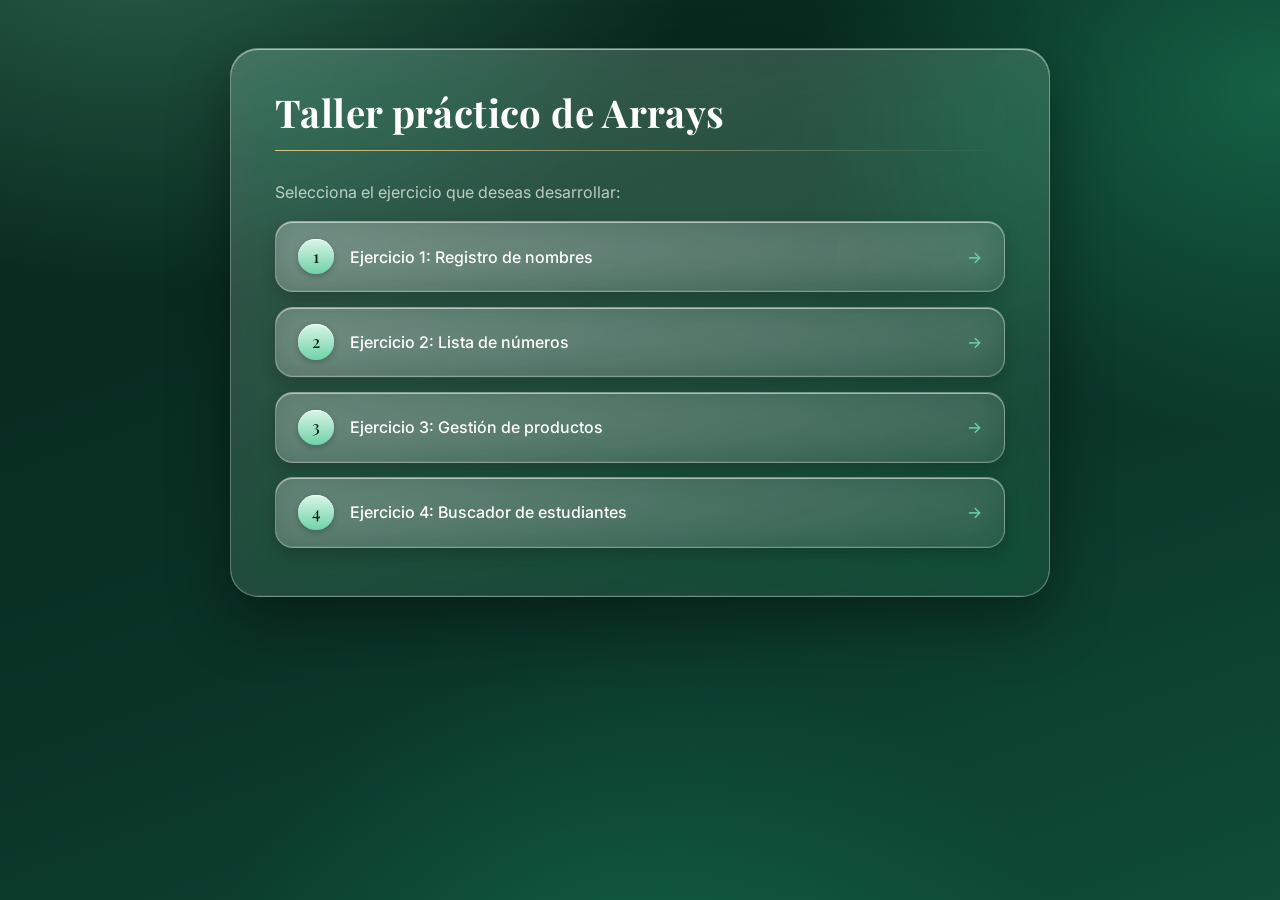
<file: index.html>
<!DOCTYPE html>
<html lang="es">
<head>
    <meta charset="UTF-8">
    <title>Taller de Arrays</title>
    <link rel="stylesheet" href="css/style.css">
</head>
<body>
    <h1>Taller práctico de Arrays</h1>
    <p>Selecciona el ejercicio que deseas desarrollar:</p>

    <ol>
        <li><a href="ejercicio1.html">Ejercicio 1: Registro de nombres</a></li>
        <li><a href="ejercicio2.html">Ejercicio 2: Lista de números</a></li>
        <li><a href="ejercicio3.html">Ejercicio 3: Gestión de productos</a></li>
        <li><a href="ejercicio4.html">Ejercicio 4: Buscador de estudiantes</a></li>
    </ol>
</body>
</html>
</file>
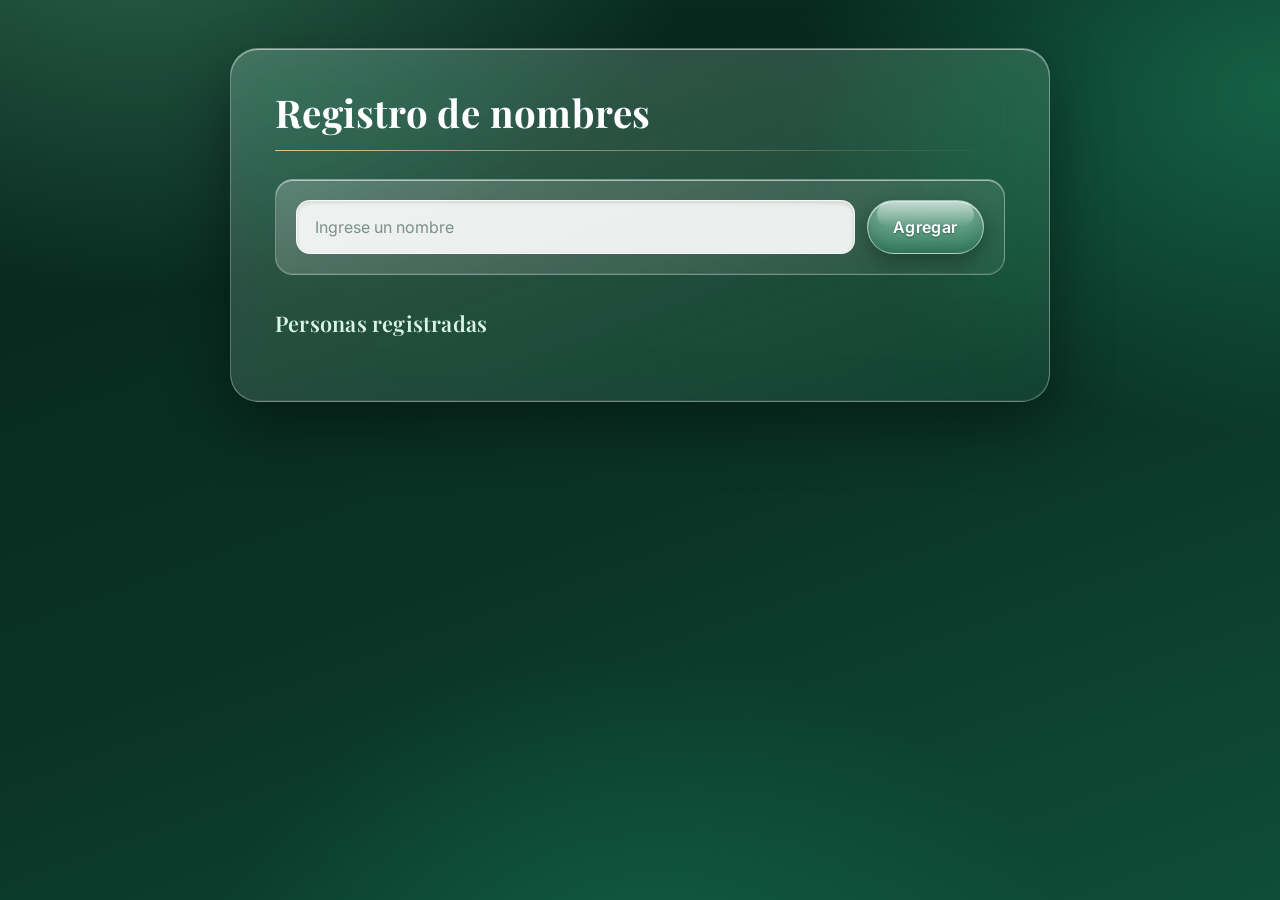
<file: ejercicio1.html>
<!DOCTYPE html>
<html lang="es">
<head>
    <meta charset="UTF-8">
    <title>Registro de nombres</title>
    <link rel="stylesheet" href="css/style.css">
</head>
<body>
    <h1>Registro de nombres</h1>

    <form id="formulario">
        <input type="text" id="nombre" placeholder="Ingrese un nombre">
        <button type="submit" id="btnAgregar">Agregar</button>
    </form>

    <h2>Personas registradas</h2>
    <ul id="lista"></ul>
    <p id="cantidad"></p>

    <script src="js/ejercicio1.js"></script>
</body>
</html>
</file>
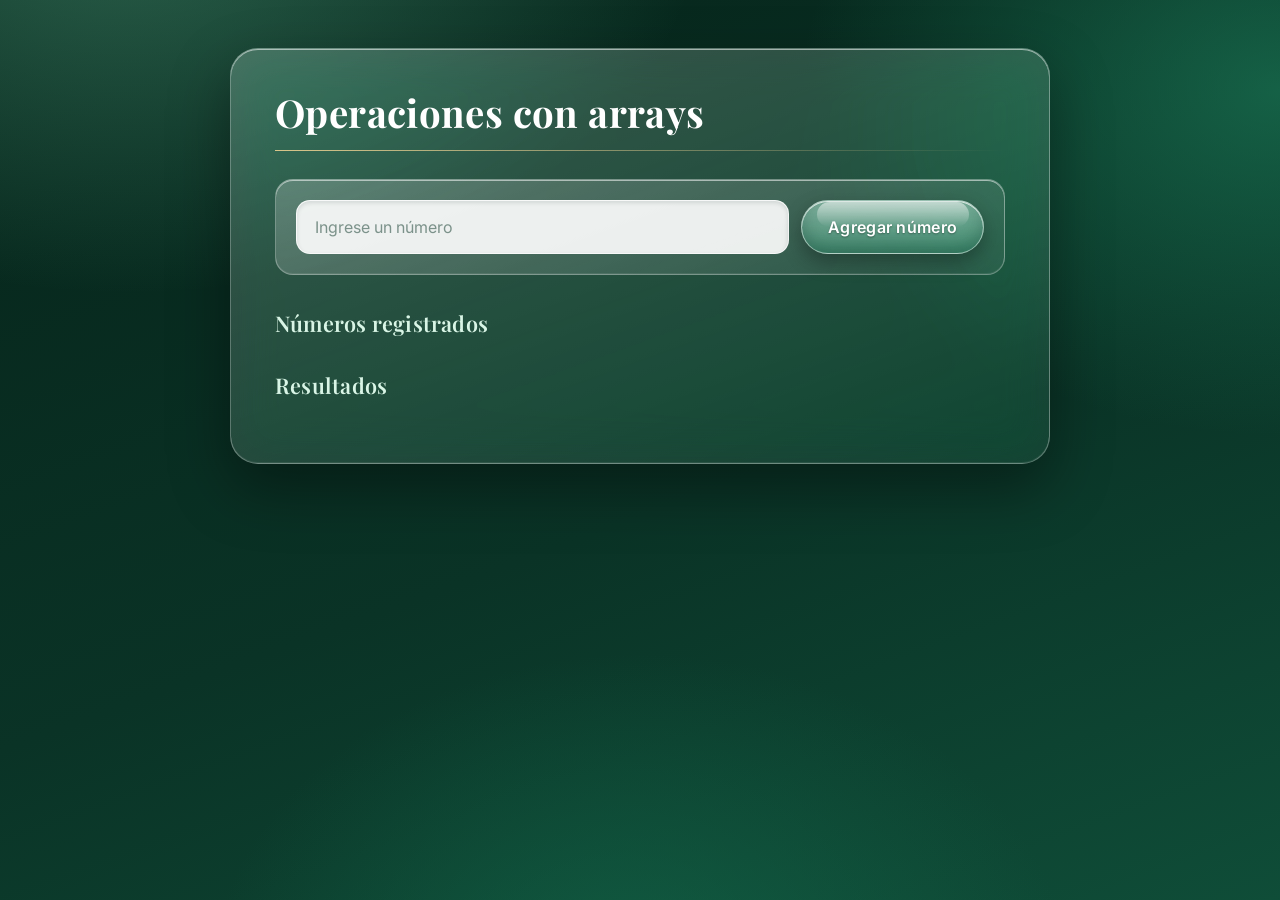
<file: ejercicio2.html>
<!DOCTYPE html>
<html lang="es">
<head>
    <meta charset="UTF-8">
    <title>Lista de números</title>
    <link rel="stylesheet" href="css/style.css">
</head>
<body>
    <h1>Operaciones con arrays</h1>

    <form id="formulario">
        <input type="number" id="numero" placeholder="Ingrese un número" step="any">
        <button type="submit" id="btnAgregar">Agregar número</button>
    </form>

    <h2>Números registrados</h2>
    <ul id="lista"></ul>

    <h2>Resultados</h2>
    <p id="suma"></p>
    <p id="promedio"></p>
    <p id="mayor"></p>
    <p id="menor"></p>

    <script src="js/ejercicio2.js"></script>
</body>
</html>
</file>
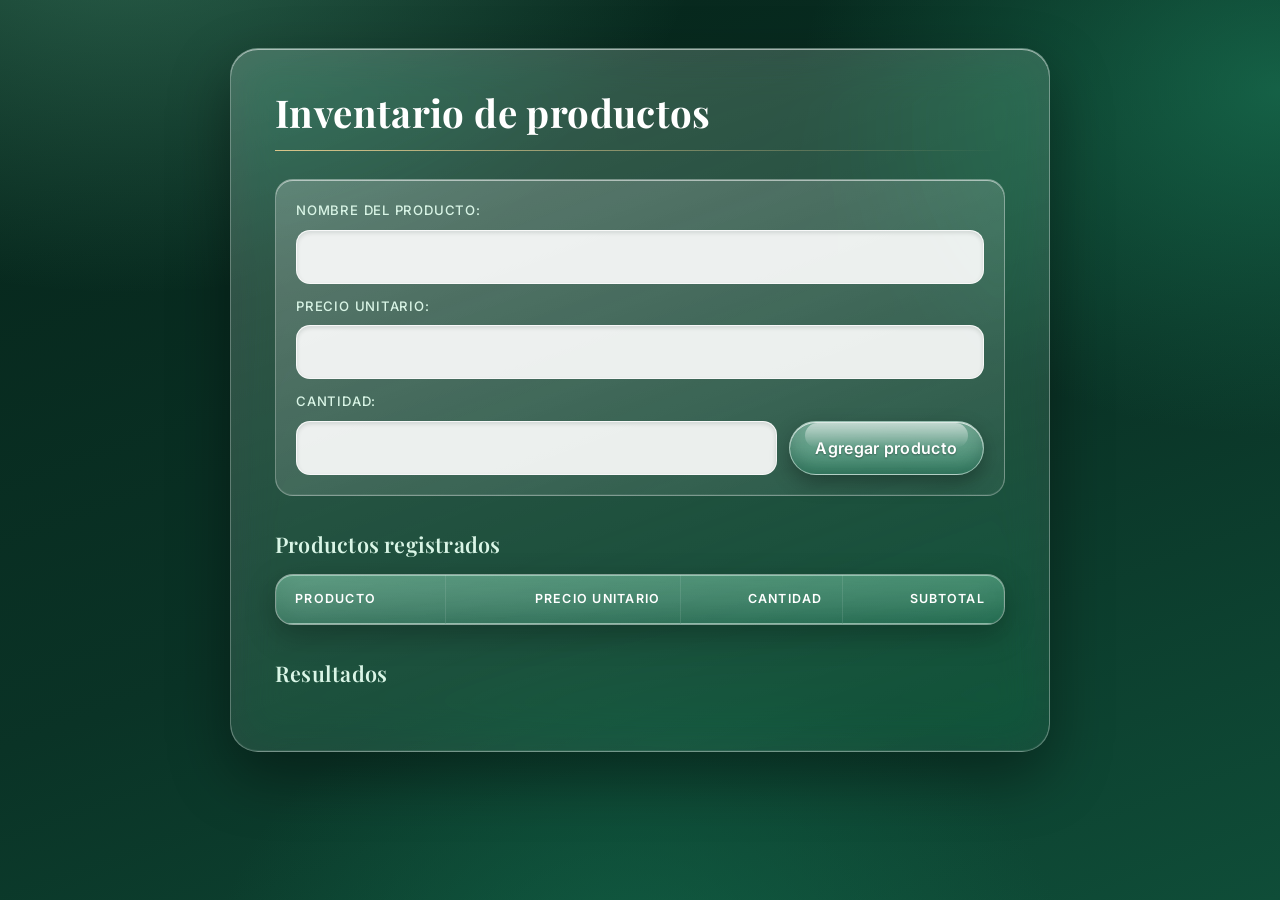
<file: ejercicio3.html>
<!DOCTYPE html>
<html lang="es">
<head>
    <meta charset="UTF-8">
    <meta name="viewport" content="width=device-width, initial-scale=1.0">
    <title>Gestión de productos</title>
    <link rel="stylesheet" href="css/style.css">
</head>
<body>
    <h1>Inventario de productos</h1>

    <form id="formulario">
        <label for="producto">Nombre del producto:</label>
        <input type="text" id="producto" required>

        <label for="precio">Precio unitario:</label>
        <input type="number" id="precio" min="0" step="any" required>

        <label for="cantidad">Cantidad:</label>
        <input type="number" id="cantidad" min="1" step="1" required>

        <button type="submit" id="btnAgregar">Agregar producto</button>
    </form>

    <h2>Productos registrados</h2>
    <table border="1">
        <thead>
            <tr>
                <th>Producto</th>
                <th>Precio unitario</th>
                <th>Cantidad</th>
                <th>Subtotal</th>
            </tr>
        </thead>
        <tbody id="tabla"></tbody>
    </table>

    <h2>Resultados</h2>
    <p id="total"></p>

    <script src="js/ejercicio3.js"></script>
</body>
</html>
</file>
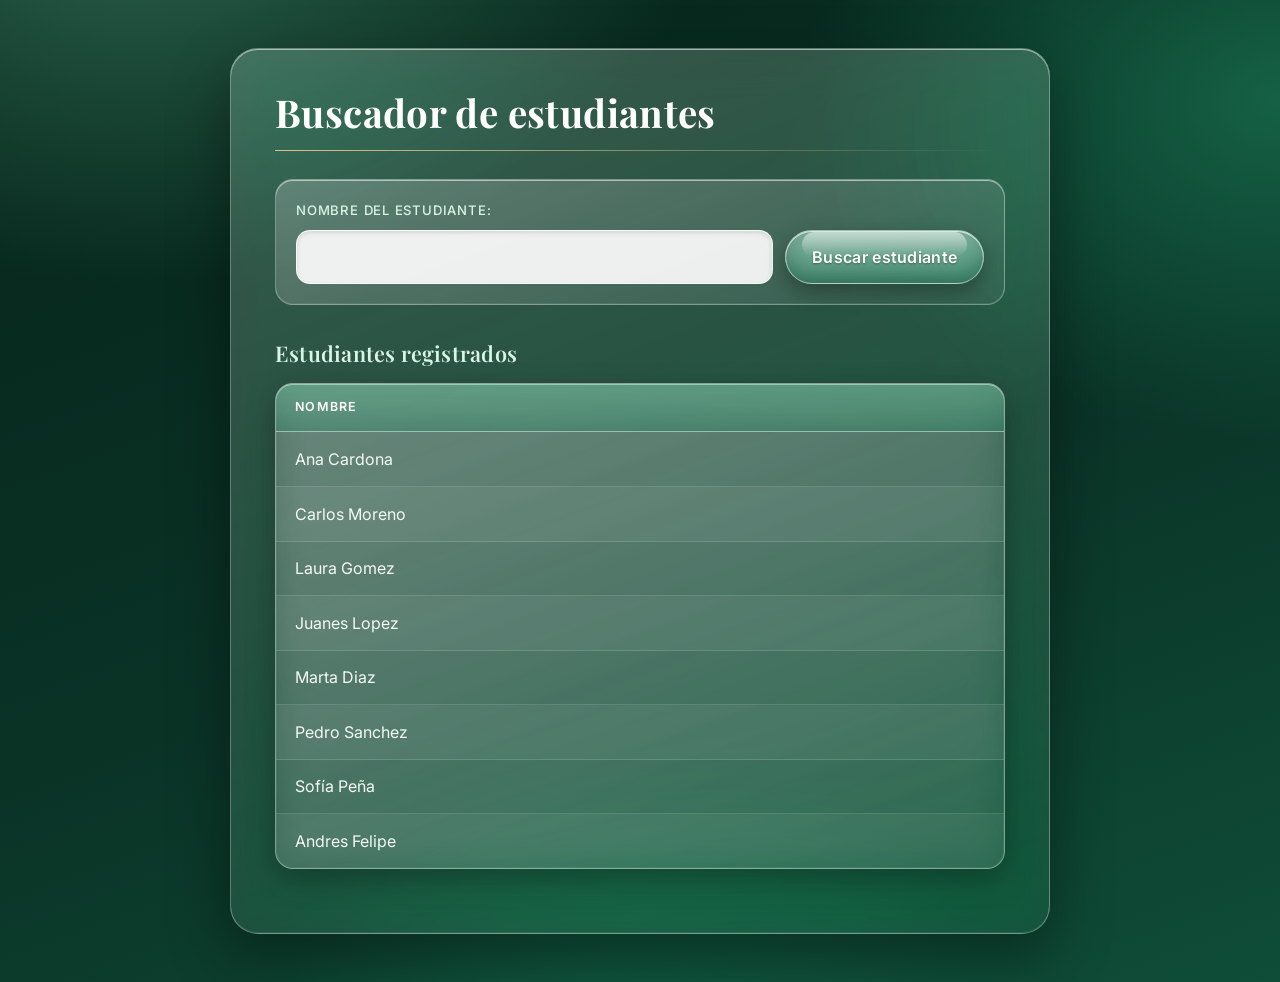
<file: ejercicio4.html>
<!DOCTYPE html>
<html lang="es">
<head>
    <meta charset="UTF-8">
    <meta name="viewport" content="width=device-width, initial-scale=1.0">
    <title>Buscador de estudiantes</title>
    <link rel="stylesheet" href="css/style.css">
</head>
<body>
    <h1>Buscador de estudiantes</h1>
    <form id="formulario">
        <label for="nombre">Nombre del estudiante:</label>
        <input type="text" id="nombre" required>
        <button type="submit" id="btnBuscar">Buscar estudiante</button>
    </form>
    
    <p id="mensaje-resultado" class="mensaje"></p>
    
    <h2>Estudiantes registrados</h2>
    <table border="1">
        <thead>
            <tr>
                <th>Nombre</th>
            </tr>
        </thead>
        <tbody id="tabla"></tbody>
    </table>

    <script src="js/ejercicio4.js"></script>

</body>
</html>
</file>
<file: css/style.css>
@import url("https://fonts.googleapis.com/css2?family=Inter:wght@400;500;600&family=Playfair+Display:wght@600;700&display=swap");

:root {
    /* Paleta verde */
    --verde-900: #06241a;
    --verde-800: #0a3326;
    --verde-700: #0f4d38;
    --verde-600: #13694b;
    --verde-500: #1f8a63;
    --verde-300: #6fd3a8;
    --verde-100: #d9f5e6;
    --marfil: #f4faf6;
    --marfil-suave: rgba(244, 250, 246, 0.72);
    --dorado: #d9c58a;

    /* Cristal */
    --cristal-fondo: linear-gradient(160deg, rgba(255, 255, 255, 0.22), rgba(255, 255, 255, 0.06));
    --cristal-borde: rgba(255, 255, 255, 0.30);
    --cristal-brillo: inset 0 1px 0 rgba(255, 255, 255, 0.55),
                      inset 0 -1px 0 rgba(255, 255, 255, 0.08);
    --cristal-blur: blur(18px) saturate(180%);
    --sombra: 0 10px 30px rgba(0, 0, 0, 0.28);

    --radio: 18px;
    --fuente-titulo: "Playfair Display", Georgia, "Times New Roman", serif;
    --fuente-texto: "Inter", "Segoe UI", system-ui, -apple-system, sans-serif;
}

*,
*::before,
*::after {
    box-sizing: border-box;
}

/* ---------- Fondo ---------- */
html {
    min-height: 100%;
    background:
        radial-gradient(60rem 40rem at 10% -10%, rgba(111, 211, 168, 0.35), transparent 60%),
        radial-gradient(50rem 36rem at 100% 10%, rgba(31, 138, 99, 0.55), transparent 60%),
        radial-gradient(45rem 35rem at 50% 110%, rgba(19, 105, 75, 0.65), transparent 60%),
        linear-gradient(160deg, var(--verde-900), var(--verde-800) 55%, var(--verde-700));
}

/* El body actúa como panel de cristal central */
body {
    max-width: 820px;
    margin: 3rem auto;
    padding: 2.5rem 2.75rem 3rem;
    font-family: var(--fuente-texto);
    font-size: 1rem;
    line-height: 1.65;
    color: var(--marfil);
    background: var(--cristal-fondo);
    border: 1px solid var(--cristal-borde);
    border-radius: 28px;
    box-shadow: var(--cristal-brillo), 0 24px 60px rgba(0, 0, 0, 0.38);
    -webkit-backdrop-filter: blur(24px) saturate(160%);
    backdrop-filter: blur(24px) saturate(160%);
}

/* ---------- Tipografía ---------- */
h1,
h2 {
    font-family: var(--fuente-titulo);
    font-weight: 700;
    line-height: 1.2;
    letter-spacing: 0.01em;
    color: #fff;
}

h1 {
    margin: 0 0 1.75rem;
    padding-bottom: 1rem;
    font-size: clamp(1.7rem, 4vw, 2.4rem);
    background: linear-gradient(90deg, var(--dorado), transparent) bottom / 100% 1px no-repeat;
}

h2 {
    margin: 2.25rem 0 1rem;
    font-size: 1.35rem;
    font-weight: 600;
    color: var(--verde-100);
}

p {
    margin: 0 0 1rem;
    color: var(--marfil-suave);
}

a {
    color: var(--verde-300);
}

/* ---------- Formularios ---------- */
form {
    display: flex;
    flex-wrap: wrap;
    gap: 0.75rem;
    align-items: center;
    padding: 1.25rem;
    background: var(--cristal-fondo);
    border: 1px solid var(--cristal-borde);
    border-radius: var(--radio);
    box-shadow: var(--cristal-brillo);
}

label {
    flex: 1 0 100%;
    margin-bottom: -0.25rem;
    font-size: 0.82rem;
    font-weight: 500;
    letter-spacing: 0.06em;
    text-transform: uppercase;
    color: var(--verde-100);
}

input {
    flex: 1 1 220px;
    min-width: 0;
    padding: 0.8rem 1.1rem;
    font: inherit;
    color: var(--verde-900);
    background: rgba(255, 255, 255, 0.9);
    border: 1px solid rgba(255, 255, 255, 0.6);
    border-radius: 14px;
    box-shadow: inset 0 2px 4px rgba(6, 36, 26, 0.12);
    transition: box-shadow 0.2s ease, border-color 0.2s ease, background-color 0.2s ease;
}

input::placeholder {
    color: rgba(10, 51, 38, 0.5);
}

input:focus {
    outline: none;
    border-color: var(--verde-300);
    box-shadow: inset 0 2px 4px rgba(6, 36, 26, 0.12),
                0 0 0 4px rgba(111, 211, 168, 0.35);
}

/* ---------- Botones de cristal (estilo iOS) ---------- */
button {
    position: relative;
    isolation: isolate;
    overflow: hidden;
    padding: 0.8rem 1.6rem;
    font: inherit;
    font-weight: 600;
    letter-spacing: 0.02em;
    color: #fff;
    text-shadow: 0 1px 2px rgba(0, 0, 0, 0.35);
    cursor: pointer;
    background:
        linear-gradient(180deg, rgba(255, 255, 255, 0.34), rgba(255, 255, 255, 0.06)),
        rgba(31, 138, 99, 0.55);
    border: 1px solid rgba(255, 255, 255, 0.45);
    border-radius: 999px;
    box-shadow:
        inset 0 1px 0 rgba(255, 255, 255, 0.75),
        inset 0 -8px 14px rgba(6, 36, 26, 0.18),
        0 8px 20px rgba(0, 0, 0, 0.30);
    -webkit-backdrop-filter: var(--cristal-blur);
    backdrop-filter: var(--cristal-blur);
    transition: transform 0.18s ease, box-shadow 0.18s ease, background-color 0.18s ease;
}

/* Reflejo especular superior */
button::before {
    content: "";
    position: absolute;
    z-index: -1;
    inset: 1px 8% auto 8%;
    height: 48%;
    background: linear-gradient(180deg, rgba(255, 255, 255, 0.55), rgba(255, 255, 255, 0));
    border-radius: 999px;
    pointer-events: none;
}

button:hover {
    background-color: rgba(52, 168, 120, 0.7);
    transform: translateY(-2px);
    box-shadow:
        inset 0 1px 0 rgba(255, 255, 255, 0.85),
        inset 0 -8px 14px rgba(6, 36, 26, 0.12),
        0 14px 28px rgba(0, 0, 0, 0.34);
}

button:active {
    transform: translateY(0) scale(0.97);
    box-shadow:
        inset 0 1px 0 rgba(255, 255, 255, 0.6),
        inset 0 -4px 10px rgba(6, 36, 26, 0.2),
        0 4px 10px rgba(0, 0, 0, 0.3);
}

button:focus-visible {
    outline: 3px solid rgba(217, 245, 230, 0.8);
    outline-offset: 3px;
}

/* ---------- Índice (lista de ejercicios) ---------- */
ol {
    display: grid;
    gap: 0.9rem;
    margin: 0;
    padding: 0;
    list-style: none;
    counter-reset: ejercicio;
}

ol li {
    counter-increment: ejercicio;
}

ol li a {
    position: relative;
    display: flex;
    align-items: center;
    gap: 1rem;
    padding: 1.05rem 1.4rem;
    font-weight: 500;
    color: #fff;
    text-decoration: none;
    background: var(--cristal-fondo);
    border: 1px solid var(--cristal-borde);
    border-radius: var(--radio);
    box-shadow: var(--cristal-brillo), 0 6px 16px rgba(0, 0, 0, 0.2);
    -webkit-backdrop-filter: var(--cristal-blur);
    backdrop-filter: var(--cristal-blur);
    transition: transform 0.18s ease, background-color 0.18s ease, box-shadow 0.18s ease;
}

ol li a::before {
    content: counter(ejercicio);
    display: grid;
    place-items: center;
    flex: 0 0 2.2rem;
    height: 2.2rem;
    font-family: var(--fuente-titulo);
    font-size: 1.05rem;
    color: var(--verde-900);
    background: linear-gradient(180deg, var(--verde-100), var(--verde-300));
    border-radius: 50%;
    box-shadow: inset 0 1px 0 rgba(255, 255, 255, 0.8), 0 2px 6px rgba(0, 0, 0, 0.25);
}

ol li a::after {
    content: "→";
    margin-left: auto;
    color: var(--verde-300);
    transition: transform 0.18s ease;
}

ol li a:hover {
    background-color: rgba(111, 211, 168, 0.18);
    transform: translateY(-2px);
    box-shadow: var(--cristal-brillo), 0 14px 26px rgba(0, 0, 0, 0.3);
}

ol li a:hover::after {
    transform: translateX(4px);
}

/* ---------- Listas de resultados (nombres, números) ---------- */
ul {
    display: flex;
    flex-wrap: wrap;
    gap: 0.6rem;
    margin: 0 0 1rem;
    padding: 0;
    list-style: none;
}

ul li {
    padding: 0.45rem 1rem 0.45rem 0.8rem;
    font-weight: 500;
    color: #fff;
    background: var(--cristal-fondo);
    border: 1px solid var(--cristal-borde);
    border-radius: 999px;
    box-shadow: var(--cristal-brillo);
    -webkit-backdrop-filter: blur(10px);
    backdrop-filter: blur(10px);
}

ul li::before {
    content: "";
    display: inline-block;
    width: 0.5rem;
    height: 0.5rem;
    margin-right: 0.6rem;
    background: var(--verde-300);
    border-radius: 50%;
    box-shadow: 0 0 8px var(--verde-300);
}

/* ---------- Tablas: marco de cristal ---------- */
table {
    width: 100%;
    margin: 0 0 1rem;
    overflow: hidden;
    border: 1px solid rgba(255, 255, 255, 0.38);
    border-collapse: separate;
    border-spacing: 0;
    border-radius: var(--radio);
    background: linear-gradient(160deg, rgba(255, 255, 255, 0.16), rgba(255, 255, 255, 0.04));
    box-shadow:
        inset 0 1px 0 rgba(255, 255, 255, 0.55),
        inset 0 0 0 1px rgba(255, 255, 255, 0.06),
        var(--sombra);
    -webkit-backdrop-filter: var(--cristal-blur);
    backdrop-filter: var(--cristal-blur);
}

th,
td {
    padding: 0.85rem 1.2rem;
    text-align: left;
    border: 0;
    border-bottom: 1px solid rgba(255, 255, 255, 0.14);
}

th:not(:first-child),
td:not(:first-child) {
    text-align: right;
    border-left: 1px solid rgba(255, 255, 255, 0.10);
    font-variant-numeric: tabular-nums;
}

thead th {
    font-size: 0.78rem;
    font-weight: 600;
    letter-spacing: 0.1em;
    text-transform: uppercase;
    color: #fff;
    background: linear-gradient(180deg, rgba(111, 211, 168, 0.38), rgba(31, 138, 99, 0.30));
    border-bottom: 1px solid rgba(255, 255, 255, 0.35);
}

tbody tr {
    transition: background-color 0.15s ease;
}

tbody tr:nth-child(even) {
    background: rgba(255, 255, 255, 0.05);
}

tbody tr:hover {
    background: rgba(111, 211, 168, 0.18);
}

tbody tr:last-child td {
    border-bottom: 0;
}

/* ---------- Resultados y mensajes ---------- */
p#cantidad,
p#suma,
p#promedio,
p#mayor,
p#menor,
p#total,
.mensaje {
    padding: 0.85rem 1.2rem;
    font-weight: 500;
    color: #fff;
    background: var(--cristal-fondo);
    border: 1px solid var(--cristal-borde);
    border-left: 4px solid var(--verde-300);
    border-radius: 14px;
    box-shadow: var(--cristal-brillo);
    -webkit-backdrop-filter: blur(12px);
    backdrop-filter: blur(12px);
}

p#total {
    font-family: var(--fuente-titulo);
    font-size: 1.25rem;
    border-left-color: var(--dorado);
}

.mensaje {
    margin-top: 1.25rem;
}

.mensaje.error {
    border-left-color: #f0a3a3;
    background: linear-gradient(160deg, rgba(240, 163, 163, 0.25), rgba(240, 163, 163, 0.06));
}

/* Oculta los bloques mientras están vacíos */
p#cantidad:empty,
p#suma:empty,
p#promedio:empty,
p#mayor:empty,
p#menor:empty,
p#total:empty,
p.mensaje:empty,
ul:empty {
    display: none;
}

/* ---------- Responsive ---------- */
@media (max-width: 640px) {
    body {
        margin: 0;
        min-height: 100vh;
        padding: 1.5rem 1.1rem 2rem;
        border-radius: 0;
        border-left: 0;
        border-right: 0;
    }

    form {
        padding: 1rem;
    }

    button {
        width: 100%;
    }

    th,
    td {
        padding: 0.7rem 0.75rem;
        font-size: 0.9rem;
    }
}

/* Respeta a quienes prefieren menos movimiento */
@media (prefers-reduced-motion: reduce) {
    * {
        transition: none !important;
    }
}

/* Alternativa si el navegador no soporta backdrop-filter */
@supports not ((backdrop-filter: blur(1px)) or (-webkit-backdrop-filter: blur(1px))) {
    body,
    table,
    ol li a,
    ul li,
    form {
        background-color: rgba(10, 51, 38, 0.85);
    }
}
</file>
